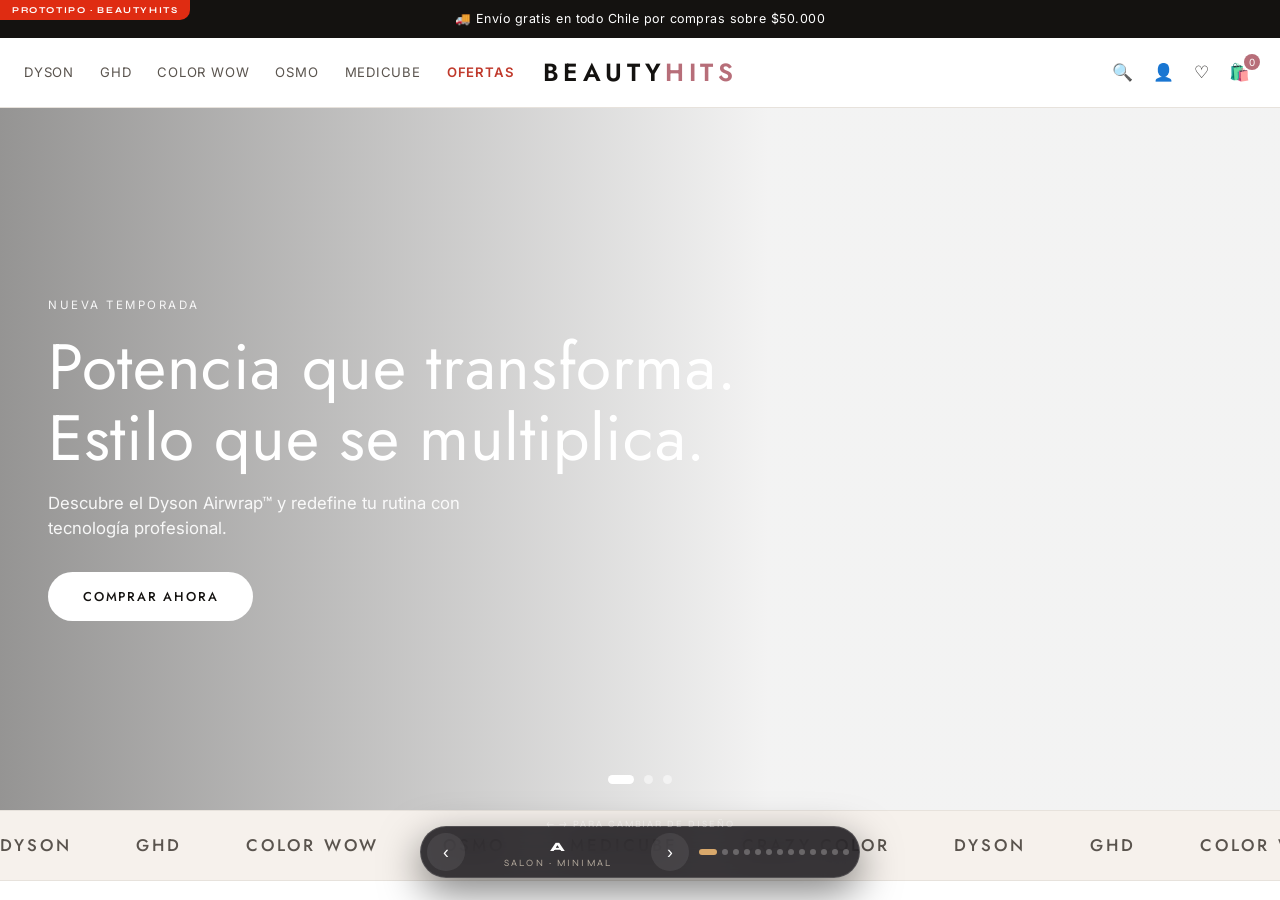
<file: index.html>
<!DOCTYPE html>
<!--
  PROTOTYPE — BeautyHits variant switcher (throwaway).
  Three radically different homepage directions, switchable via ?variant=a|b|c.
  Each variant is a self-contained page in /variants. This shell just frames them + a floating switch bar.
-->
<html lang="es">
<head>
<meta charset="UTF-8" />
<meta name="viewport" content="width=device-width, initial-scale=1.0" />
<meta name="robots" content="noindex, nofollow" />
<title>BeautyHits — Prototipos</title>
<link rel="preconnect" href="https://fonts.googleapis.com" />
<link href="https://fonts.googleapis.com/css2?family=Syne:wght@600;700;800&display=swap" rel="stylesheet" />
<style>
*{margin:0;padding:0;box-sizing:border-box}
html,body{height:100%;background:#000;font-family:'Syne',system-ui,sans-serif}
#stage{position:fixed;inset:0;width:100%;height:100%;border:0;background:#fff}

.switch{position:fixed;bottom:22px;left:50%;transform:translateX(-50%);z-index:99;
  display:flex;align-items:center;gap:4px;padding:6px;border-radius:50px;
  background:rgba(14,12,16,.82);backdrop-filter:blur(16px);
  border:1px solid rgba(255,255,255,.14);box-shadow:0 14px 40px rgba(0,0,0,.5);
  color:#fff;user-select:none}
.switch__arrow{width:38px;height:38px;border-radius:50%;border:none;cursor:pointer;font-size:1.1rem;
  background:rgba(255,255,255,.08);color:#fff;display:grid;place-items:center;transition:.2s}
.switch__arrow:hover{background:#d8a86b;color:#1a1410}
.switch__label{padding:0 16px;min-width:178px;text-align:center}
.switch__key{font-weight:800;font-size:.8rem;letter-spacing:.1em}
.switch__name{display:block;font-size:.6rem;letter-spacing:.22em;text-transform:uppercase;color:#b3a99c;margin-top:2px}
.switch__dots{display:flex;gap:5px;margin-left:6px;padding-right:4px}
.switch__dots i{width:6px;height:6px;border-radius:50%;background:rgba(255,255,255,.25);transition:.2s}
.switch__dots i.on{background:#d8a86b;width:18px;border-radius:6px}
.switch__hint{position:fixed;bottom:70px;left:50%;transform:translateX(-50%);z-index:99;color:rgba(255,255,255,.4);
  font-size:.6rem;letter-spacing:.2em;text-transform:uppercase;white-space:nowrap;pointer-events:none}
.tag{position:fixed;top:0;left:0;z-index:99;background:#df2c12;color:#fff;font-size:.56rem;letter-spacing:.18em;
  text-transform:uppercase;font-weight:700;padding:5px 12px;border-bottom-right-radius:10px;pointer-events:none}
</style>
</head>
<body>
<span class="tag">Prototipo · BeautyHits</span>
<iframe id="stage" title="BeautyHits variant"></iframe>

<div class="switch">
  <button class="switch__arrow" id="prev" aria-label="Anterior">‹</button>
  <div class="switch__label">
    <span class="switch__key" id="vKey">A</span>
    <span class="switch__name" id="vName">Salon</span>
  </div>
  <button class="switch__arrow" id="next" aria-label="Siguiente">›</button>
  <div class="switch__dots" id="dots"></div>
</div>
<div class="switch__hint">← → para cambiar de diseño</div>

<script>
const VARIANTS=[
  {key:'a',name:'Salon · minimal',file:'variants/a.html'},
  {key:'b',name:'Editorial · revista',file:'variants/b.html'},
  {key:'c',name:'Noir Chrome · luxe',file:'variants/c.html'},
  {key:'d',name:'Drop · DTC (DropBe)',file:'variants/d.html'},
  {key:'e',name:'Quiz · finder (DropBe)',file:'variants/e.html'},
  {key:'f',name:'Pop · sticker (DropBe)',file:'variants/f.html'},
  {key:'g',name:'Blush · rosa (imagen)',file:'variants/g.html'},
  {key:'h',name:'Glam Pop · negro/magenta (imagen)',file:'variants/h.html'},
  {key:'i',name:'Blush Glam · rosa suave (imagen)',file:'variants/i.html'},
  {key:'j',name:'Bay · Gen-Z pop (BeautyBay)',file:'variants/j.html'},
  {key:'k',name:'Cult · curaduría (CultBeauty)',file:'variants/k.html'},
  {key:'l',name:'NK · calma pastel (SpaceNK)',file:'variants/l.html'},
  {key:'m',name:'Niche · minimal (NicheBeauty)',file:'variants/m.html'},
];
const stage=document.getElementById('stage');
const dotsWrap=document.getElementById('dots');
VARIANTS.forEach(()=>{const i=document.createElement('i');dotsWrap.appendChild(i);});
const dots=[...dotsWrap.children];

function idxFromUrl(){
  const v=(new URLSearchParams(location.search).get('variant')||'a').toLowerCase();
  const i=VARIANTS.findIndex(x=>x.key===v);return i<0?0:i;
}
let cur=idxFromUrl();
function render(){
  const v=VARIANTS[cur];
  stage.src=v.file;
  document.getElementById('vKey').textContent=v.key.toUpperCase();
  document.getElementById('vName').textContent=v.name;
  dots.forEach((d,i)=>d.classList.toggle('on',i===cur));
  const u=new URL(location.href);u.searchParams.set('variant',v.key);history.replaceState({},'',u);
}
function go(d){cur=(cur+d+VARIANTS.length)%VARIANTS.length;render();}
document.getElementById('prev').onclick=()=>go(-1);
document.getElementById('next').onclick=()=>go(1);
addEventListener('keydown',e=>{
  if(e.key==='ArrowLeft')go(-1);
  if(e.key==='ArrowRight')go(1);
});
render();
</script>
</body>
</html>
</file>
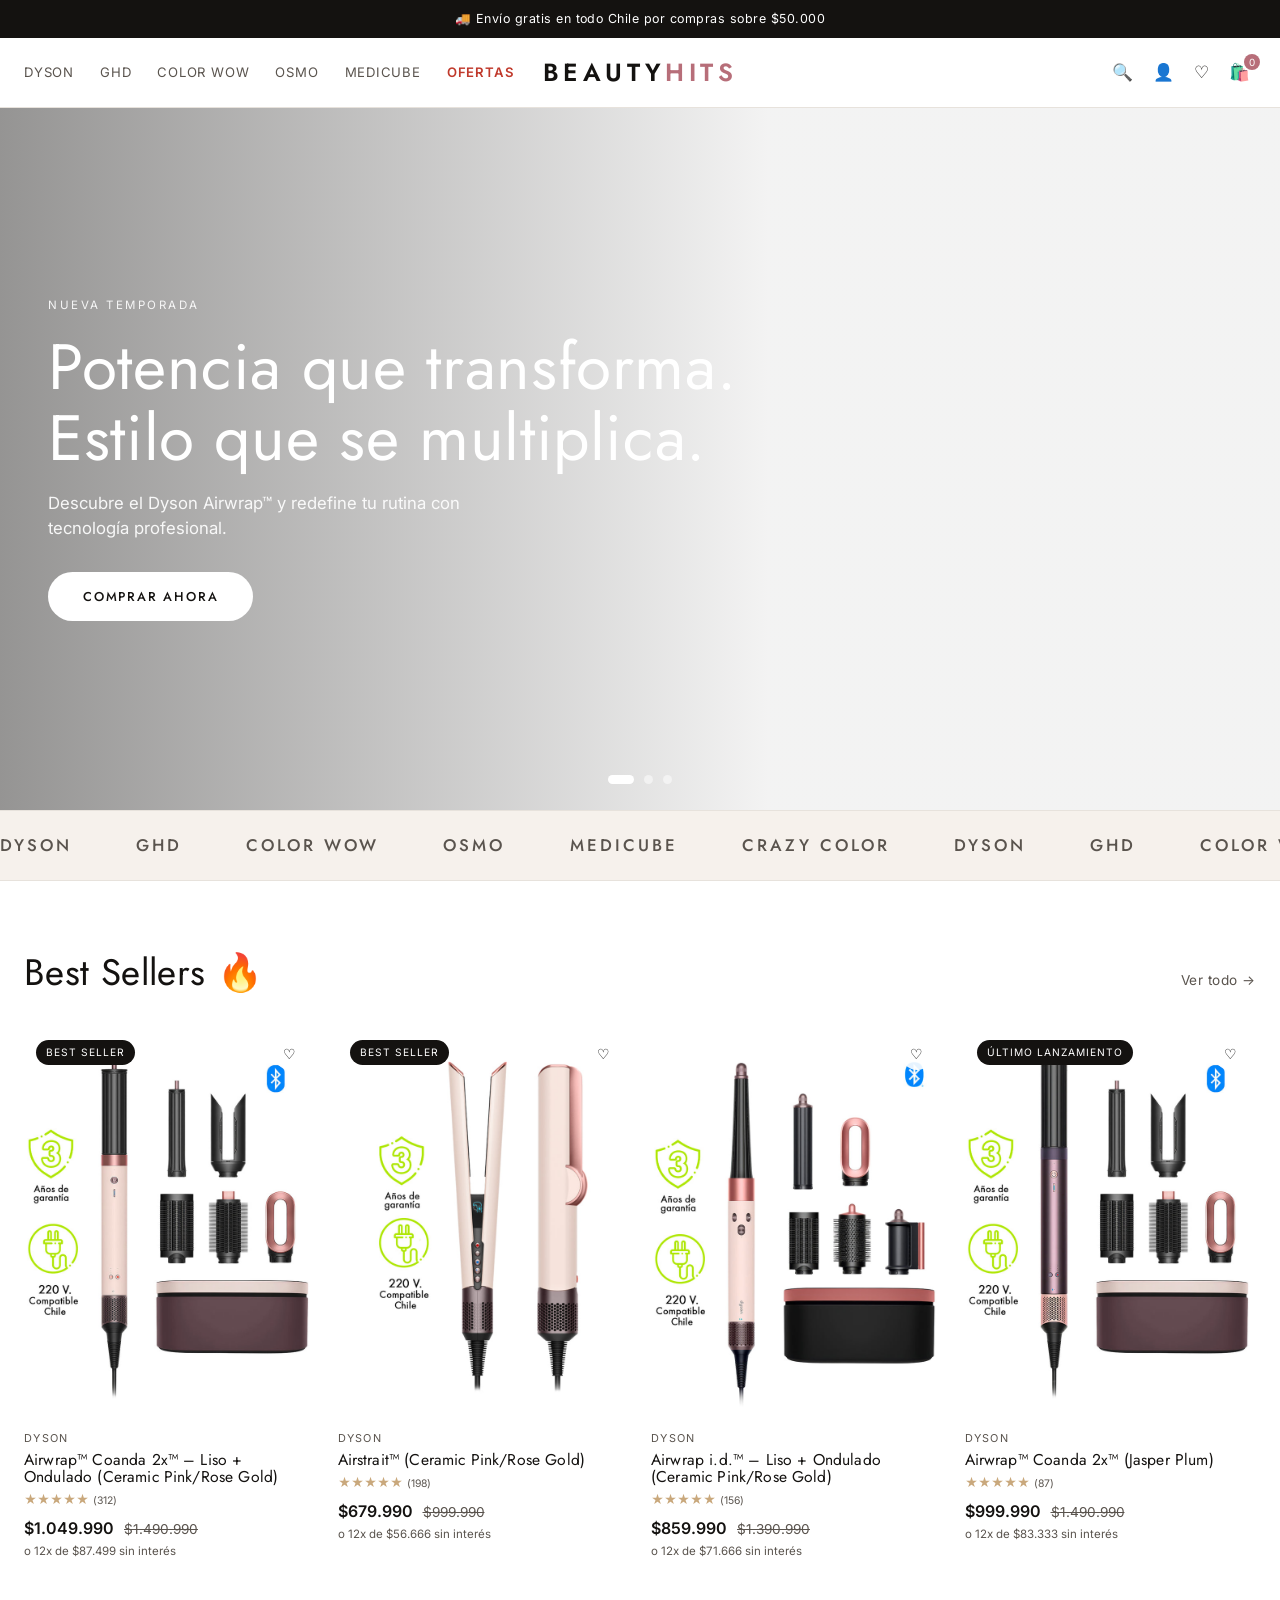
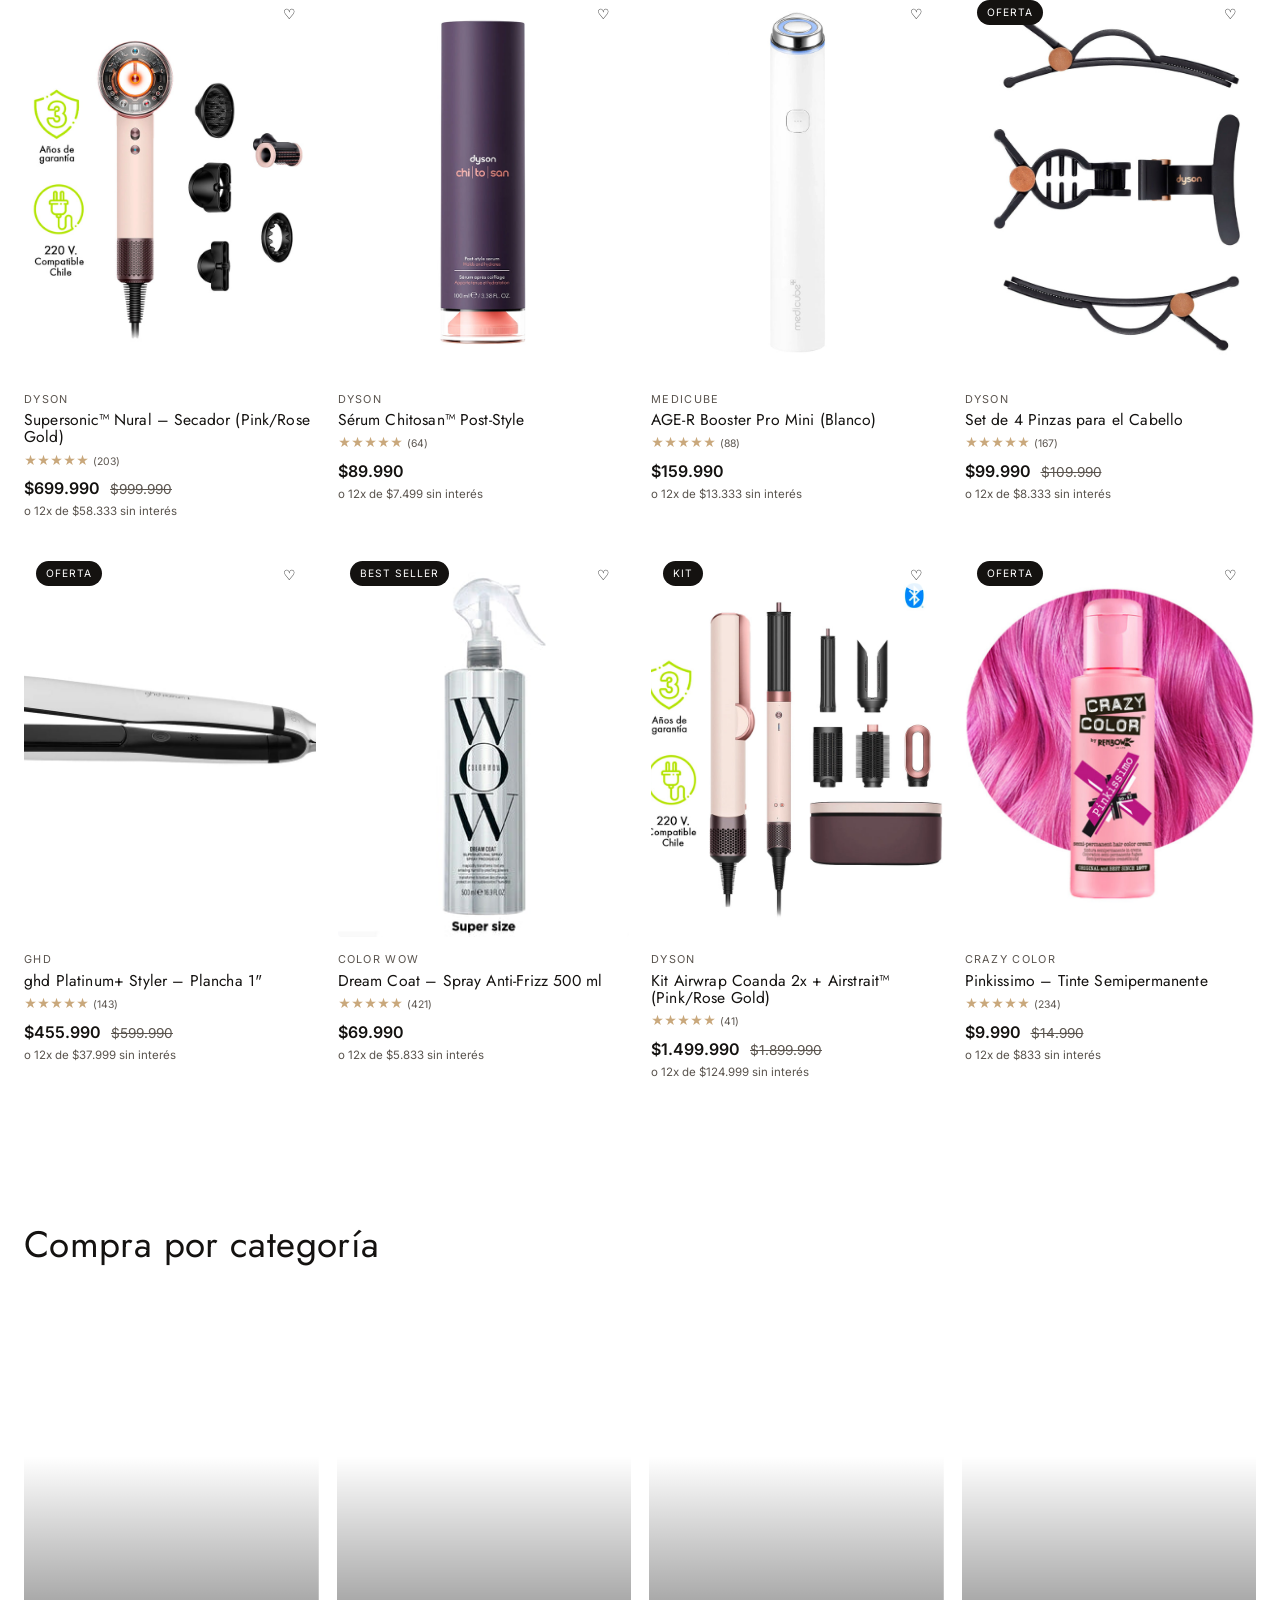
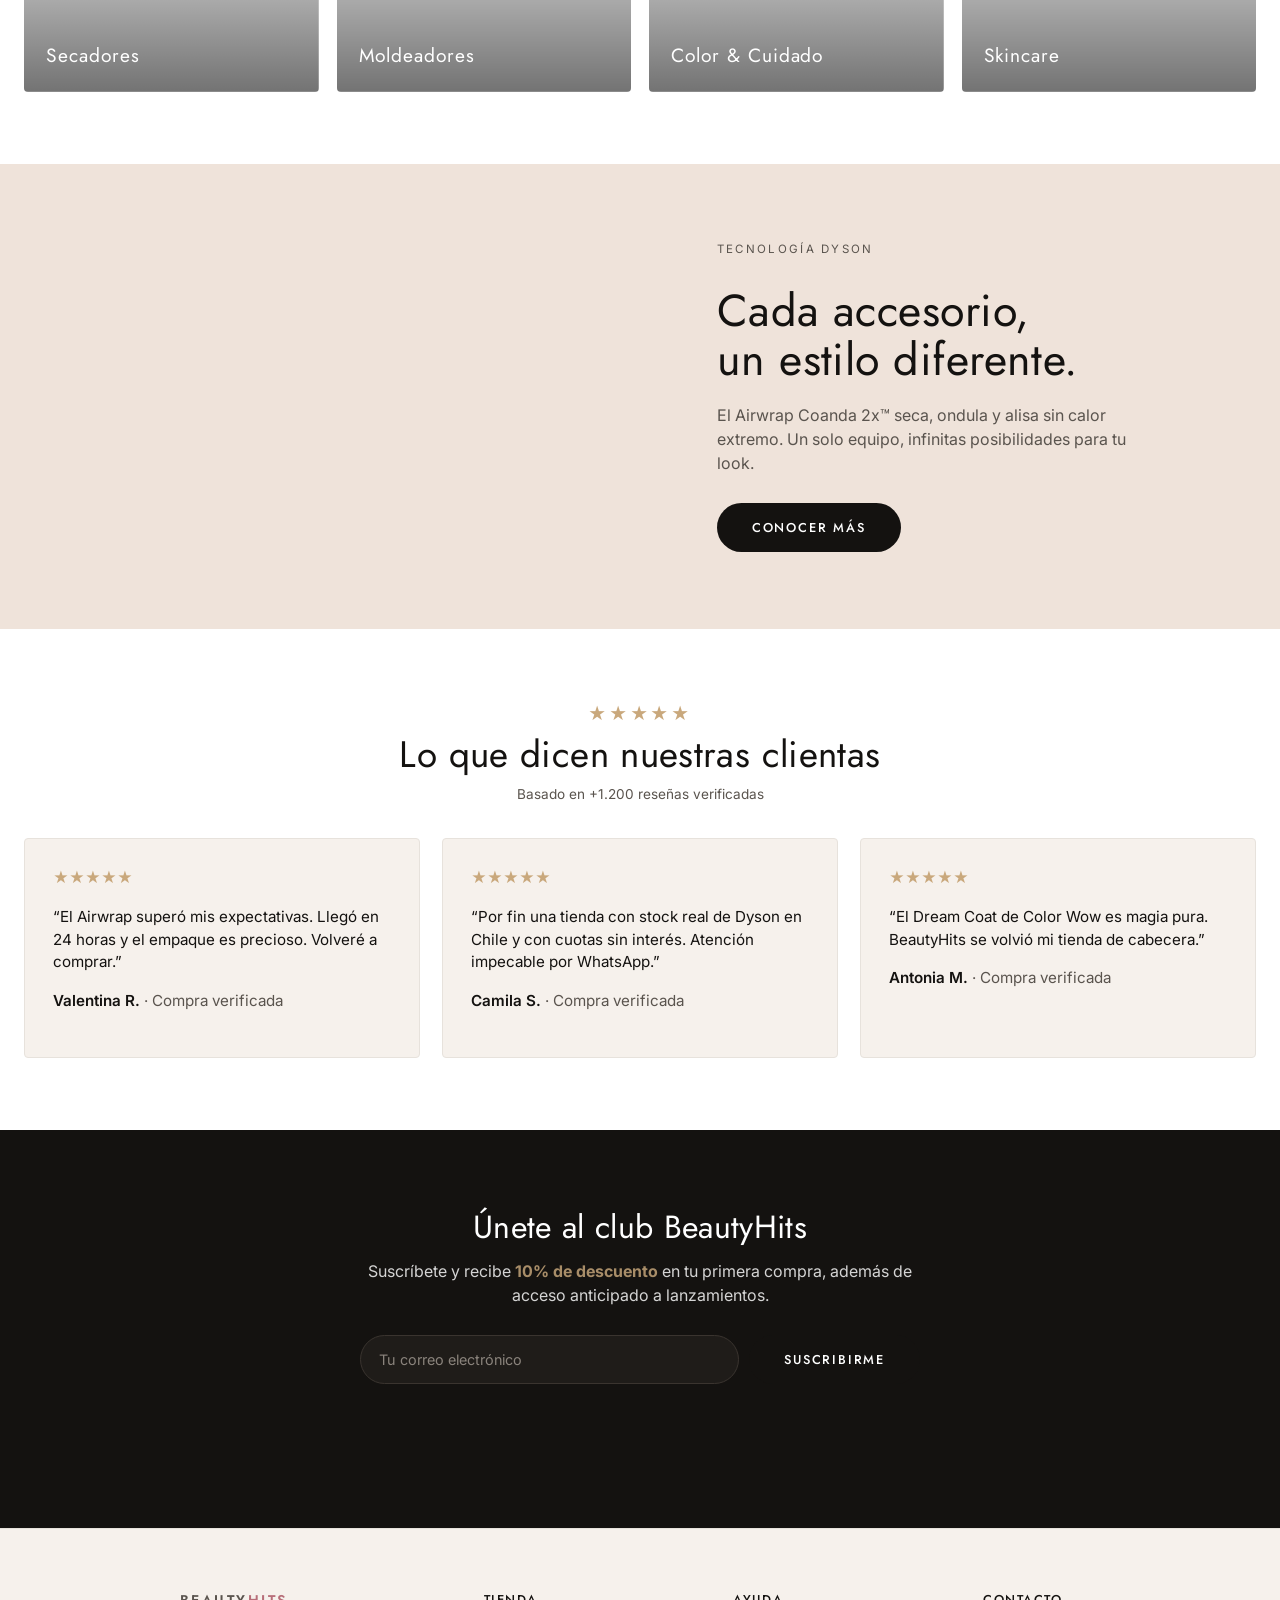
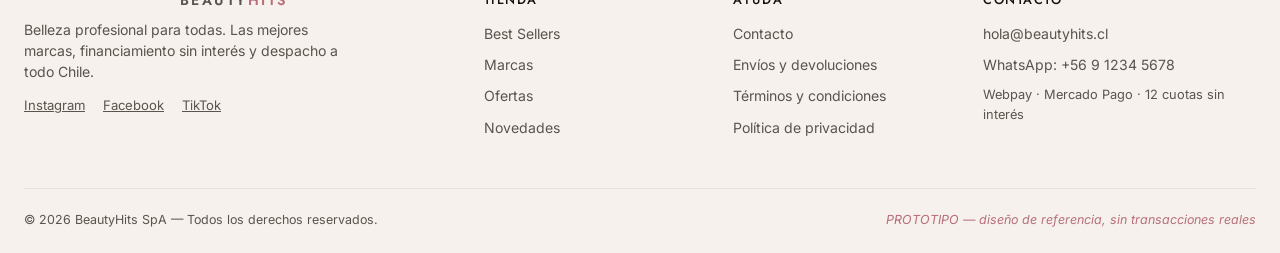
<file: variants/a.html>
<!DOCTYPE html>
<!--
  PROTOTYPE — BeautyHits homepage (throwaway)
  Question: "What should the new store look like?" — a competitor to lpb.cl in a similar luxury-minimalist style.
  Throwaway static mock. No real Shopify backend. Run: python3 -m http.server 8000  (see NOTES.md)
-->
<html lang="es">
<head>
  <meta charset="UTF-8" />
  <meta name="viewport" content="width=device-width, initial-scale=1.0" />
  <meta name="robots" content="noindex, nofollow" />
  <title>BeautyHits — Belleza profesional. Tecnología que transforma.</title>
  <link rel="preconnect" href="https://fonts.googleapis.com" />
  <link rel="preconnect" href="https://fonts.gstatic.com" crossorigin />
  <link href="https://fonts.googleapis.com/css2?family=Jost:wght@300;400;500;600;700&family=Inter:wght@300;400;500;600&display=swap" rel="stylesheet" />
  <link rel="stylesheet" href="../styles.css" />
</head>
<body>

  <!-- ===== Promo bar ===== -->
  <div class="promobar">
    <div class="promobar__track" id="promoTrack">
      <span>🚚 Envío gratis en todo Chile por compras sobre $50.000</span>
      <span>💳 Hasta 12 cuotas sin interés</span>
      <span>✨ -10% en tu primera compra con el código <b>HITS10</b></span>
      <span>📦 Despacho en 24–48 hrs hábiles</span>
    </div>
  </div>

  <!-- ===== Header ===== -->
  <header class="header">
    <div class="header__inner">
      <button class="icon-btn header__burger" id="burger" aria-label="Menú">☰</button>

      <nav class="nav" id="nav">
        <a href="#">Dyson</a>
        <a href="#">GHD</a>
        <a href="#">Color Wow</a>
        <a href="#">Osmo</a>
        <a href="#">Medicube</a>
        <a href="#" class="nav__sale">Ofertas</a>
      </nav>

      <a href="#" class="logo">BEAUTY<span>HITS</span></a>

      <div class="header__icons">
        <button class="icon-btn" aria-label="Buscar">🔍</button>
        <button class="icon-btn" aria-label="Cuenta">👤</button>
        <button class="icon-btn" aria-label="Favoritos">♡</button>
        <button class="icon-btn cart" aria-label="Carro">🛍️<span class="cart__count" id="cartCount">0</span></button>
      </div>
    </div>
  </header>

  <!-- ===== Hero ===== -->
  <section class="hero">
    <div class="hero__slides" id="heroSlides">
      <article class="hero__slide is-active" style="--img:url('https://images.unsplash.com/photo-1522338242992-e1a54906a8da?auto=format&fit=crop&w=1600&q=80')">
        <div class="hero__content">
          <p class="hero__eyebrow">Nueva temporada</p>
          <h1>Potencia que transforma.<br/>Estilo que se multiplica.</h1>
          <p class="hero__sub">Descubre el Dyson Airwrap™ y redefine tu rutina con tecnología profesional.</p>
          <a href="#bestsellers" class="btn btn--light">Comprar ahora</a>
        </div>
      </article>
      <article class="hero__slide" style="--img:url('https://images.unsplash.com/photo-1560066984-138dadb4c035?auto=format&fit=crop&w=1600&q=80')">
        <div class="hero__content">
          <p class="hero__eyebrow">Lo nuevo llega primero a BeautyHits</p>
          <h1>Color que dura.<br/>Brillo que enamora.</h1>
          <p class="hero__sub">Color Wow y Osmo: cuidado profesional para tu cabello, en casa.</p>
          <a href="#bestsellers" class="btn btn--light">Ver colección</a>
        </div>
      </article>
      <article class="hero__slide" style="--img:url('https://images.unsplash.com/photo-1556228578-8c89e6adf883?auto=format&fit=crop&w=1600&q=80')">
        <div class="hero__content">
          <p class="hero__eyebrow">12 cuotas sin interés</p>
          <h1>Invierte en ti.<br/>La belleza es para siempre.</h1>
          <p class="hero__sub">Las mejores marcas profesionales, ahora con financiamiento sin interés.</p>
          <a href="#bestsellers" class="btn btn--light">Descubrir</a>
        </div>
      </article>
    </div>
    <div class="hero__dots" id="heroDots"></div>
  </section>

  <!-- ===== Brand strip ===== -->
  <section class="brandstrip">
    <div class="brandstrip__track">
      <span>DYSON</span><span>GHD</span><span>COLOR WOW</span><span>OSMO</span><span>MEDICUBE</span><span>CRAZY COLOR</span>
      <span>DYSON</span><span>GHD</span><span>COLOR WOW</span><span>OSMO</span><span>MEDICUBE</span><span>CRAZY COLOR</span>
    </div>
  </section>

  <!-- ===== Best sellers ===== -->
  <section class="section" id="bestsellers">
    <div class="section__head">
      <h2>Best Sellers 🔥</h2>
      <a href="#" class="section__link">Ver todo →</a>
    </div>
    <div class="grid" id="productGrid"><!-- filled by JS --></div>
  </section>

  <!-- ===== Collection cards ===== -->
  <section class="section">
    <div class="section__head"><h2>Compra por categoría</h2></div>
    <div class="collections">
      <a class="collection" style="--img:url('https://images.unsplash.com/photo-1599387737838-3a2f0e0a2b5e?auto=format&fit=crop&w=800&q=80')">
        <span class="collection__label">Secadores</span>
      </a>
      <a class="collection" style="--img:url('https://images.unsplash.com/photo-1620331317314-7c5f4e2e93b2?auto=format&fit=crop&w=800&q=80')">
        <span class="collection__label">Moldeadores</span>
      </a>
      <a class="collection" style="--img:url('https://images.unsplash.com/photo-1571781926291-c477ebfd024b?auto=format&fit=crop&w=800&q=80')">
        <span class="collection__label">Color & Cuidado</span>
      </a>
      <a class="collection" style="--img:url('https://images.unsplash.com/photo-1596462502278-27bfdc403348?auto=format&fit=crop&w=800&q=80')">
        <span class="collection__label">Skincare</span>
      </a>
    </div>
  </section>

  <!-- ===== Feature banner ===== -->
  <section class="feature">
    <div class="feature__img" style="--img:url('https://images.unsplash.com/photo-1633681926022-84c23e8cb2d6?auto=format&fit=crop&w=1200&q=80')"></div>
    <div class="feature__text">
      <p class="feature__eyebrow">Tecnología Dyson</p>
      <h2>Cada accesorio,<br/>un estilo diferente.</h2>
      <p>El Airwrap Coanda 2x™ seca, ondula y alisa sin calor extremo. Un solo equipo, infinitas posibilidades para tu look.</p>
      <a href="#" class="btn btn--dark">Conocer más</a>
    </div>
  </section>

  <!-- ===== Testimonials ===== -->
  <section class="section section--center">
    <div class="section__head section__head--center">
      <p class="reviews__stars">★★★★★</p>
      <h2>Lo que dicen nuestras clientas</h2>
      <p class="reviews__count">Basado en +1.200 reseñas verificadas</p>
    </div>
    <div class="reviews" id="reviews"><!-- filled by JS --></div>
  </section>

  <!-- ===== Newsletter ===== -->
  <section class="newsletter">
    <div class="newsletter__inner">
      <h2>Únete al club BeautyHits</h2>
      <p>Suscríbete y recibe <b>10% de descuento</b> en tu primera compra, además de acceso anticipado a lanzamientos.</p>
      <form class="newsletter__form" id="newsForm">
        <input type="email" placeholder="Tu correo electrónico" required />
        <button type="submit" class="btn btn--dark">Suscribirme</button>
      </form>
      <p class="newsletter__msg" id="newsMsg"></p>
    </div>
  </section>

  <!-- ===== Footer ===== -->
  <footer class="footer">
    <div class="footer__cols">
      <div class="footer__col footer__col--brand">
        <a href="#" class="logo logo--footer">BEAUTY<span>HITS</span></a>
        <p>Belleza profesional para todas. Las mejores marcas, financiamiento sin interés y despacho a todo Chile.</p>
        <div class="footer__social">
          <a href="#" aria-label="Instagram">Instagram</a>
          <a href="#" aria-label="Facebook">Facebook</a>
          <a href="#" aria-label="TikTok">TikTok</a>
        </div>
      </div>
      <div class="footer__col">
        <h4>Tienda</h4>
        <a href="#">Best Sellers</a>
        <a href="#">Marcas</a>
        <a href="#">Ofertas</a>
        <a href="#">Novedades</a>
      </div>
      <div class="footer__col">
        <h4>Ayuda</h4>
        <a href="#">Contacto</a>
        <a href="#">Envíos y devoluciones</a>
        <a href="#">Términos y condiciones</a>
        <a href="#">Política de privacidad</a>
      </div>
      <div class="footer__col">
        <h4>Contacto</h4>
        <a href="#">hola@beautyhits.cl</a>
        <a href="#">WhatsApp: +56 9 1234 5678</a>
        <p class="footer__pay">Webpay · Mercado Pago · 12 cuotas sin interés</p>
      </div>
    </div>
    <div class="footer__bottom">
      <span>© 2026 BeautyHits SpA — Todos los derechos reservados.</span>
      <span class="footer__proto">PROTOTIPO — diseño de referencia, sin transacciones reales</span>
    </div>
  </footer>

  <script src="../app.js"></script>
</body>
</html>
</file>
<file: styles.css>
/* PROTOTYPE — BeautyHits. Throwaway styling mimicking lpb.cl's luxury-minimalist look. */

:root {
  --ink: #141210;
  --ink-soft: #5a544e;
  --line: #e7e2dc;
  --paper: #ffffff;
  --cream: #f6f1ec;
  --nude: #efe3da;
  --rose: #b76e79;     /* rose gold accent */
  --gold: #c9a87c;
  --sale: #c0392b;
  --radius: 4px;
  --maxw: 1280px;
}

* { box-sizing: border-box; margin: 0; padding: 0; }

html { scroll-behavior: smooth; }

body {
  font-family: 'Inter', system-ui, sans-serif;
  color: var(--ink);
  background: var(--paper);
  line-height: 1.5;
  -webkit-font-smoothing: antialiased;
}

h1, h2, h3, h4, .logo {
  font-family: 'Jost', sans-serif;
  font-weight: 500;
  letter-spacing: .01em;
  line-height: 1.1;
}

a { color: inherit; text-decoration: none; }
img { display: block; max-width: 100%; }

.btn {
  display: inline-block;
  font-family: 'Jost', sans-serif;
  font-weight: 500;
  font-size: .8rem;
  letter-spacing: .14em;
  text-transform: uppercase;
  padding: 14px 34px;
  border-radius: 40px;
  cursor: pointer;
  border: 1px solid transparent;
  transition: transform .2s ease, background .2s ease, color .2s ease;
}
.btn:hover { transform: translateY(-2px); }
.btn--light { background: #fff; color: var(--ink); }
.btn--light:hover { background: var(--ink); color: #fff; }
.btn--dark { background: var(--ink); color: #fff; }
.btn--dark:hover { background: var(--rose); }

.icon-btn {
  background: none; border: none; cursor: pointer;
  font-size: 1.05rem; padding: 6px; position: relative; color: var(--ink);
}

/* ===== Promo bar ===== */
.promobar {
  background: var(--ink);
  color: #fff;
  overflow: hidden;
  height: 38px;
}
.promobar__track {
  display: flex;
  align-items: center;
  height: 100%;
  justify-content: center;
}
.promobar__track span {
  flex: 0 0 100%;
  text-align: center;
  font-size: .78rem;
  letter-spacing: .04em;
  display: none;
}
.promobar__track span.is-active { display: block; animation: fade .5s ease; }
@keyframes fade { from { opacity: 0; } to { opacity: 1; } }
.promobar b { color: var(--gold); }

/* ===== Header ===== */
.header {
  position: sticky; top: 0; z-index: 50;
  background: rgba(255,255,255,.96);
  backdrop-filter: blur(8px);
  border-bottom: 1px solid var(--line);
}
.header__inner {
  max-width: var(--maxw);
  margin: 0 auto;
  padding: 18px 24px;
  display: grid;
  grid-template-columns: 1fr auto 1fr;
  align-items: center;
  gap: 16px;
}
.nav { display: flex; gap: 26px; font-size: .82rem; letter-spacing: .06em; text-transform: uppercase; }
.nav a { color: var(--ink-soft); transition: color .2s; }
.nav a:hover { color: var(--ink); }
.nav__sale { color: var(--sale) !important; font-weight: 600; }

.logo {
  font-size: 1.55rem; font-weight: 600; letter-spacing: .18em;
  text-align: center; justify-self: center; white-space: nowrap;
}
.logo span { color: var(--rose); }

.header__icons { display: flex; gap: 8px; justify-self: end; align-items: center; }
.cart__count {
  position: absolute; top: -2px; right: -4px;
  background: var(--rose); color: #fff;
  font-size: .62rem; font-family: 'Inter';
  width: 16px; height: 16px; border-radius: 50%;
  display: grid; place-items: center;
}
.header__burger { display: none; justify-self: start; font-size: 1.3rem; }

/* ===== Hero ===== */
.hero { position: relative; }
.hero__slides { position: relative; height: 78vh; min-height: 480px; }
.hero__slide {
  position: absolute; inset: 0;
  background: linear-gradient(90deg, rgba(20,18,16,.45) 0%, rgba(20,18,16,.05) 60%), var(--img);
  background-size: cover; background-position: center;
  display: flex; align-items: center;
  opacity: 0; transition: opacity .8s ease; pointer-events: none;
}
.hero__slide.is-active { opacity: 1; pointer-events: auto; }
.hero__content {
  max-width: var(--maxw); width: 100%; margin: 0 auto; padding: 0 48px;
  color: #fff;
}
.hero__eyebrow {
  text-transform: uppercase; letter-spacing: .22em; font-size: .72rem;
  margin-bottom: 18px; opacity: .9;
}
.hero h1 { font-size: clamp(2.2rem, 5vw, 4rem); font-weight: 400; margin-bottom: 18px; }
.hero__sub { font-size: 1.05rem; max-width: 440px; margin-bottom: 30px; opacity: .92; }
.hero__dots {
  position: absolute; bottom: 26px; left: 0; right: 0;
  display: flex; gap: 10px; justify-content: center;
}
.hero__dots button {
  width: 9px; height: 9px; border-radius: 50%; border: none;
  background: rgba(255,255,255,.5); cursor: pointer; transition: all .2s;
}
.hero__dots button.is-active { background: #fff; width: 26px; border-radius: 6px; }

/* ===== Brand strip ===== */
.brandstrip {
  border-top: 1px solid var(--line); border-bottom: 1px solid var(--line);
  background: var(--cream); overflow: hidden; padding: 22px 0;
}
.brandstrip__track {
  display: flex; gap: 64px; width: max-content;
  animation: scroll 26s linear infinite;
}
.brandstrip__track span {
  font-family: 'Jost'; font-weight: 500; letter-spacing: .18em;
  font-size: 1.05rem; color: var(--ink-soft); white-space: nowrap;
}
@keyframes scroll { from { transform: translateX(0); } to { transform: translateX(-50%); } }

/* ===== Sections ===== */
.section { max-width: var(--maxw); margin: 0 auto; padding: 72px 24px; }
.section--center { text-align: center; }
.section__head {
  display: flex; align-items: baseline; justify-content: space-between;
  margin-bottom: 34px;
}
.section__head--center { flex-direction: column; align-items: center; gap: 8px; }
.section__head h2 { font-size: clamp(1.6rem, 3vw, 2.3rem); font-weight: 400; }
.section__link { font-size: .85rem; letter-spacing: .04em; color: var(--ink-soft); }
.section__link:hover { color: var(--rose); }

/* ===== Product grid ===== */
.grid {
  display: grid;
  grid-template-columns: repeat(4, 1fr);
  gap: 28px 22px;
}
.card { position: relative; }
.card__media {
  position: relative; aspect-ratio: 3/4; border-radius: var(--radius);
  overflow: hidden; background: var(--cream); margin-bottom: 14px;
}
.card__media img { width: 100%; height: 100%; object-fit: cover; transition: transform .6s ease; }
.card:hover .card__media img { transform: scale(1.05); }
.card__badge {
  position: absolute; top: 12px; left: 12px;
  background: var(--ink); color: #fff;
  font-size: .64rem; letter-spacing: .1em; text-transform: uppercase;
  padding: 5px 10px; border-radius: 30px;
}
.card__badge--sale { background: var(--sale); }
.card__wish {
  position: absolute; top: 10px; right: 10px;
  width: 32px; height: 32px; border-radius: 50%;
  background: rgba(255,255,255,.9); border: none; cursor: pointer; font-size: .9rem;
}
.card__add {
  position: absolute; left: 12px; right: 12px; bottom: 12px;
  background: #fff; border: 1px solid var(--ink); border-radius: 30px;
  font-family: 'Jost'; font-size: .72rem; letter-spacing: .1em; text-transform: uppercase;
  padding: 11px; cursor: pointer; opacity: 0; transform: translateY(8px);
  transition: all .25s ease;
}
.card:hover .card__add { opacity: 1; transform: translateY(0); }
.card__add:hover { background: var(--ink); color: #fff; }
.card__brand { font-size: .68rem; letter-spacing: .12em; text-transform: uppercase; color: var(--ink-soft); }
.card__name { font-family: 'Jost'; font-size: .98rem; font-weight: 400; margin: 4px 0 6px; }
.card__stars { color: var(--gold); font-size: .78rem; margin-bottom: 6px; }
.card__stars small { color: var(--ink-soft); }
.card__price { display: flex; gap: 10px; align-items: baseline; }
.card__price b { font-weight: 600; font-size: 1rem; }
.card__price s { color: var(--ink-soft); font-size: .85rem; }
.card__cuotas { font-size: .72rem; color: var(--ink-soft); margin-top: 3px; }

/* ===== Collections ===== */
.collections { display: grid; grid-template-columns: repeat(4, 1fr); gap: 18px; }
.collection {
  position: relative; aspect-ratio: 3/4; border-radius: var(--radius); overflow: hidden;
  background: linear-gradient(180deg, rgba(0,0,0,0) 40%, rgba(0,0,0,.55)), var(--img);
  background-size: cover; background-position: center;
  display: flex; align-items: flex-end; padding: 22px;
  transition: transform .4s ease;
}
.collection:hover { transform: translateY(-4px); }
.collection__label {
  color: #fff; font-family: 'Jost'; font-size: 1.2rem; letter-spacing: .05em;
}

/* ===== Feature banner ===== */
.feature {
  display: grid; grid-template-columns: 1fr 1fr; align-items: stretch;
  background: var(--nude);
}
.feature__img { background: var(--img); background-size: cover; background-position: center; min-height: 460px; }
.feature__text { padding: clamp(40px, 6vw, 90px); display: flex; flex-direction: column; justify-content: center; align-items: flex-start; }
.feature__eyebrow { text-transform: uppercase; letter-spacing: .2em; font-size: .72rem; color: var(--rose); margin-bottom: 16px; }
.feature__text h2 { font-size: clamp(1.8rem, 3.5vw, 2.8rem); font-weight: 400; margin-bottom: 18px; }
.feature__text p { color: var(--ink-soft); max-width: 420px; margin-bottom: 28px; }

/* ===== Reviews ===== */
.reviews__stars { color: var(--gold); font-size: 1.1rem; letter-spacing: .15em; }
.reviews__count { color: var(--ink-soft); font-size: .85rem; }
.reviews { display: grid; grid-template-columns: repeat(3, 1fr); gap: 22px; text-align: left; }
.review {
  border: 1px solid var(--line); border-radius: var(--radius);
  padding: 28px; background: var(--cream);
}
.review__stars { color: var(--gold); margin-bottom: 12px; }
.review p { font-size: .95rem; margin-bottom: 16px; }
.review__author { font-size: .82rem; font-weight: 600; }
.review__author span { color: var(--ink-soft); font-weight: 400; }

/* ===== Newsletter ===== */
.newsletter { background: var(--ink); color: #fff; padding: 80px 24px; text-align: center; }
.newsletter__inner { max-width: 560px; margin: 0 auto; }
.newsletter h2 { font-size: 2rem; font-weight: 400; margin-bottom: 14px; }
.newsletter p { opacity: .82; margin-bottom: 28px; }
.newsletter b { color: var(--gold); }
.newsletter__form { display: flex; gap: 10px; }
.newsletter__form input {
  flex: 1; padding: 14px 18px; border-radius: 40px; border: 1px solid #3a342f;
  background: #1f1c19; color: #fff; font-family: 'Inter'; font-size: .9rem;
}
.newsletter__form input::placeholder { color: #8a837c; }
.newsletter__msg { margin-top: 16px; color: var(--gold); min-height: 20px; font-size: .9rem; }

/* ===== Footer ===== */
.footer { background: var(--cream); border-top: 1px solid var(--line); padding: 64px 24px 24px; }
.footer__cols {
  max-width: var(--maxw); margin: 0 auto;
  display: grid; grid-template-columns: 2fr 1fr 1fr 1.3fr; gap: 40px;
}
.footer__col h4 { font-size: .8rem; letter-spacing: .12em; text-transform: uppercase; margin-bottom: 16px; }
.footer__col a, .footer__col p { display: block; color: var(--ink-soft); font-size: .88rem; margin-bottom: 10px; }
.footer__col a:hover { color: var(--rose); }
.logo--footer { font-size: 1.3rem; display: inline-block; margin-bottom: 14px; }
.footer__col--brand p { max-width: 320px; }
.footer__social { display: flex; gap: 18px; margin-top: 14px; }
.footer__social a { font-size: .82rem; text-decoration: underline; }
.footer__pay { font-size: .8rem !important; margin-top: 6px; }
.footer__bottom {
  max-width: var(--maxw); margin: 40px auto 0; padding-top: 22px;
  border-top: 1px solid var(--line);
  display: flex; justify-content: space-between; flex-wrap: wrap; gap: 10px;
  font-size: .78rem; color: var(--ink-soft);
}
.footer__proto { color: var(--rose); font-style: italic; }

/* ===== Responsive ===== */
@media (max-width: 980px) {
  .grid, .collections { grid-template-columns: repeat(2, 1fr); }
  .reviews { grid-template-columns: 1fr; }
  .feature { grid-template-columns: 1fr; }
  .feature__img { min-height: 300px; }
  .footer__cols { grid-template-columns: 1fr 1fr; }
}
@media (max-width: 720px) {
  .header__inner { grid-template-columns: auto 1fr auto; }
  .header__burger { display: block; }
  .nav {
    display: none; position: absolute; top: 100%; left: 0; right: 0;
    flex-direction: column; background: #fff; border-bottom: 1px solid var(--line);
    padding: 16px 24px; gap: 16px;
  }
  .nav.is-open { display: flex; }
  .logo { justify-self: center; }
  .hero__content { padding: 0 24px; }
  .newsletter__form { flex-direction: column; }
  .footer__cols { grid-template-columns: 1fr; gap: 28px; }
}
</file>
